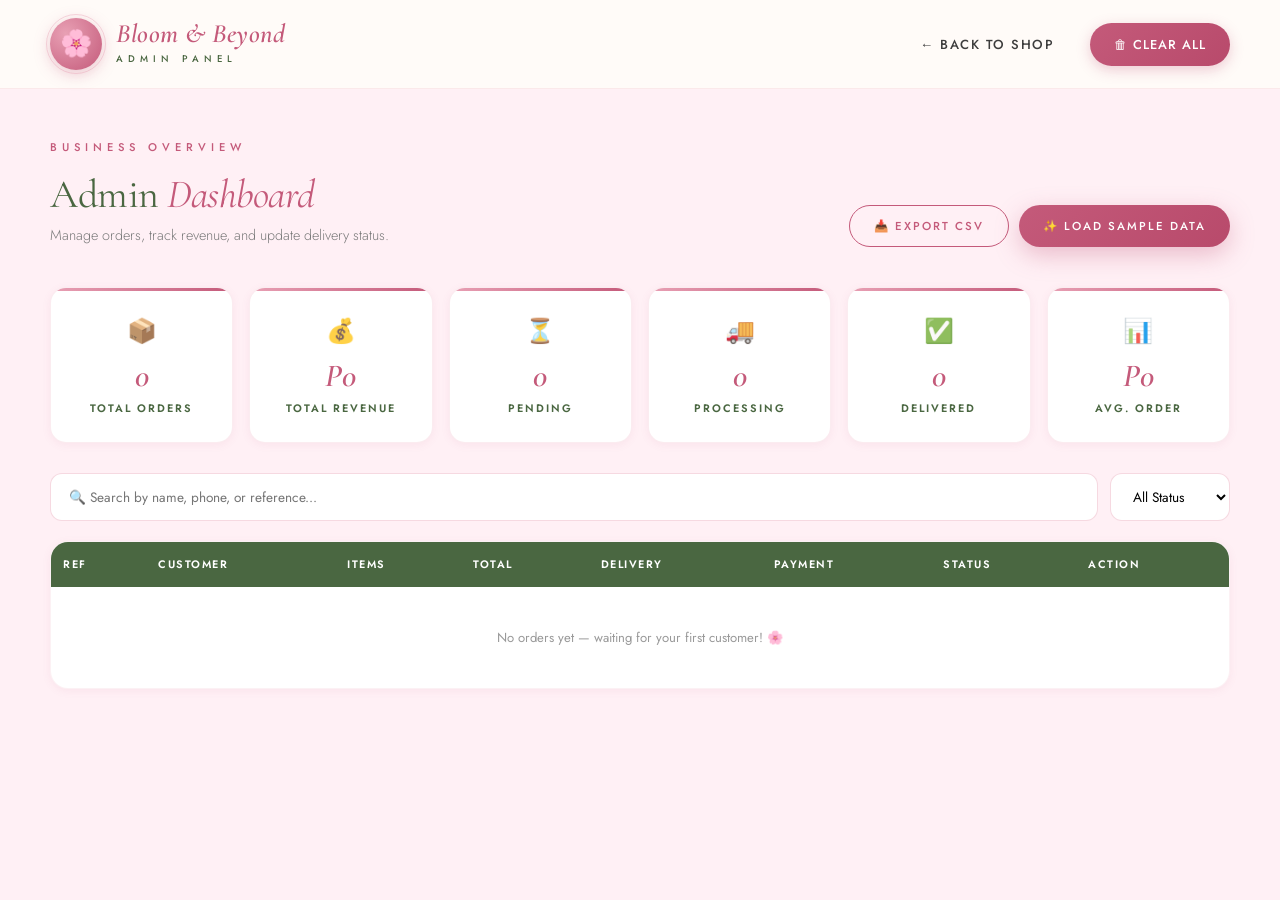
<file: admin.html>
<!DOCTYPE html>
<html lang="en">
<head>
<meta charset="UTF-8">
<meta name="viewport" content="width=device-width, initial-scale=1.0">
<title>Admin Dashboard — Bloom & Beyond Flower Shop</title>
<link rel="preconnect" href="https://fonts.googleapis.com">
<link rel="preconnect" href="https://fonts.gstatic.com" crossorigin>
<link href="https://fonts.googleapis.com/css2?family=Cormorant+Garamond:ital,wght@0,300;0,400;0,500;0,600;1,300;1,400;1,600&family=Jost:wght@300;400;500;600&family=Great+Vibes&display=swap" rel="stylesheet">
<link rel="stylesheet" href="css/style.css">
<link rel="icon" href="data:image/svg+xml,<svg xmlns=%22http://www.w3.org/2000/svg%22 viewBox=%220 0 100 100%22><text y=%22.9em%22 font-size=%2290%22>⚙</text></svg>">
</head>
<body class="admin-page">

<!-- ADMIN HEADER -->
<header id="header">
  <div class="header-inner">
    <a href="index.html" class="logo">
      <div class="logo-mark">🌸</div>
      <div class="logo-text">
        <h1>Bloom & Beyond</h1>
        <span>Admin Panel</span>
      </div>
    </a>
    <nav>
      <a href="index.html" class="nav-link">← Back to Shop</a>
      <button class="cart-btn" onclick="clearAllOrders()" title="Clear all orders">🗑 Clear All</button>
    </nav>
  </div>
</header>

<!-- ADMIN CONTENT -->
<main class="admin-main">
  <div class="admin-header-bar">
    <div>
      <div class="eyebrow">Business Overview</div>
      <h2>Admin <em>Dashboard</em></h2>
      <p class="admin-subtitle">Manage orders, track revenue, and update delivery status.</p>
    </div>
    <div class="admin-actions">
      <button class="btn btn-outline" onclick="exportOrders()">📥 Export CSV</button>
      <button class="btn btn-primary" onclick="loadSampleOrders()">✨ Load Sample Data</button>
    </div>
  </div>

  <!-- STATS -->
  <div class="stats-grid">
    <div class="stat-card">
      <div class="stat-icon">📦</div>
      <div class="num" id="statOrders">0</div>
      <div class="label">Total Orders</div>
    </div>
    <div class="stat-card">
      <div class="stat-icon">💰</div>
      <div class="num" id="statRevenue">P0</div>
      <div class="label">Total Revenue</div>
    </div>
    <div class="stat-card">
      <div class="stat-icon">⏳</div>
      <div class="num" id="statPending">0</div>
      <div class="label">Pending</div>
    </div>
    <div class="stat-card">
      <div class="stat-icon">🚚</div>
      <div class="num" id="statProcessing">0</div>
      <div class="label">Processing</div>
    </div>
    <div class="stat-card">
      <div class="stat-icon">✅</div>
      <div class="num" id="statDelivered">0</div>
      <div class="label">Delivered</div>
    </div>
    <div class="stat-card">
      <div class="stat-icon">📊</div>
      <div class="num" id="statAvg">P0</div>
      <div class="label">Avg. Order</div>
    </div>
  </div>

  <!-- FILTER -->
  <div class="admin-filter-bar">
    <input type="text" id="adminSearch" placeholder="🔍 Search by name, phone, or reference..." oninput="renderOrders()">
    <select id="adminStatusFilter" onchange="renderOrders()">
      <option value="all">All Status</option>
      <option value="Pending">Pending</option>
      <option value="Processing">Processing</option>
      <option value="Delivered">Delivered</option>
    </select>
  </div>

  <!-- ORDERS TABLE -->
  <div class="admin-table-wrap">
    <table class="orders-table">
      <thead>
        <tr>
          <th>Ref</th>
          <th>Customer</th>
          <th>Items</th>
          <th>Total</th>
          <th>Delivery</th>
          <th>Payment</th>
          <th>Status</th>
          <th>Action</th>
        </tr>
      </thead>
      <tbody id="ordersTableBody">
        <tr><td colspan="8" class="empty-row">No orders yet — waiting for your first customer! 🌸</td></tr>
      </tbody>
    </table>
  </div>
</main>

<!-- ORDER DETAIL MODAL -->
<div class="modal-overlay" id="detailModal">
  <div class="modal">
    <button class="modal-close" onclick="closeDetail()">×</button>
    <div id="detailContent"></div>
  </div>
</div>

<!-- TOAST -->
<div class="toast" id="toast">Order updated</div>

<script src="js/script.js"></script>
<script>
  // Admin page specific init
  document.addEventListener('DOMContentLoaded', () => {
    renderOrders();
  });
</script>
</body>
</html>
</file>
<file: css/style.css>
/* ============================================================
   BLOOM & BEYOND FLOWER SHOP — STYLESHEET
   ============================================================ */

* { margin: 0; padding: 0; box-sizing: border-box; }

:root {
  --pink: #E8A0B4;
  --dark-pink: #D4788F;
  --deep-pink: #C45A7A;
  --rose: #B84A6B;
  --green: #4A6741;
  --light-green: #6B8E5A;
  --cream: #FFFBF8;
  --light-pink: #FDE8EF;
  --pale-pink: #FFF0F5;
  --blush: #F7D5E0;
  --text: #3D3D3D;
  --text-light: #7A7A7A;
  --white: #FFFFFF;
  --gold: #C9A961;
  --shadow-sm: 0 2px 8px rgba(196, 90, 122, 0.08);
  --shadow: 0 8px 30px rgba(196, 90, 122, 0.12);
  --shadow-lg: 0 20px 60px rgba(196, 90, 122, 0.18);
  --serif: 'Cormorant Garamond', Georgia, serif;
  --sans: 'Jost', Arial, sans-serif;
  --script: 'Great Vibes', cursive;
}

html { scroll-behavior: smooth; }

body {
  font-family: var(--sans);
  background: var(--cream);
  color: var(--text);
  line-height: 1.6;
  overflow-x: hidden;
}

/* Scrollbar */
::-webkit-scrollbar { width: 10px; }
::-webkit-scrollbar-track { background: var(--pale-pink); }
::-webkit-scrollbar-thumb { background: var(--pink); border-radius: 5px; }
::-webkit-scrollbar-thumb:hover { background: var(--deep-pink); }

/* ============ TOP BAR ============ */
.topbar {
  background: linear-gradient(90deg, var(--rose), var(--deep-pink), var(--dark-pink));
  color: white;
  text-align: center;
  padding: 9px;
  font-size: 0.72rem;
  letter-spacing: 2px;
  text-transform: uppercase;
  font-weight: 500;
}

/* ============ HEADER ============ */
header {
  background: rgba(255, 251, 248, 0.95);
  backdrop-filter: blur(20px);
  -webkit-backdrop-filter: blur(20px);
  position: sticky;
  top: 0;
  z-index: 1000;
  border-bottom: 1px solid rgba(232, 160, 180, 0.2);
  transition: all 0.3s;
}

header.scrolled { box-shadow: var(--shadow-sm); }

.header-inner {
  display: flex;
  align-items: center;
  justify-content: space-between;
  padding: 18px 50px;
  max-width: 1400px;
  margin: 0 auto;
  transition: padding 0.3s;
}

header.scrolled .header-inner { padding: 12px 50px; }

.logo {
  display: flex;
  align-items: center;
  gap: 14px;
  cursor: pointer;
  user-select: none;
  text-decoration: none;
}

.logo-mark {
  width: 52px;
  height: 52px;
  background: radial-gradient(circle at 30% 30%, var(--pink), var(--deep-pink));
  border-radius: 50%;
  display: flex;
  align-items: center;
  justify-content: center;
  font-size: 26px;
  box-shadow: 0 4px 16px rgba(196, 90, 122, 0.35);
  position: relative;
  transition: transform 0.4s cubic-bezier(0.34, 1.56, 0.64, 1);
}

.logo:hover .logo-mark { transform: rotate(-15deg) scale(1.08); }

.logo-mark::after {
  content: '';
  position: absolute;
  inset: -4px;
  border-radius: 50%;
  border: 1px solid var(--pink);
  opacity: 0.4;
}

.logo-text h1 {
  font-family: var(--serif);
  font-size: 1.65rem;
  font-weight: 600;
  color: var(--deep-pink);
  font-style: italic;
  line-height: 1;
  letter-spacing: 0.5px;
}

.logo-text span {
  font-size: 0.6rem;
  letter-spacing: 5px;
  color: var(--green);
  text-transform: uppercase;
  display: block;
  margin-top: 4px;
  font-weight: 500;
}

nav {
  display: flex;
  gap: 36px;
  align-items: center;
}

nav a {
  text-decoration: none;
  color: var(--text);
  font-size: 0.82rem;
  letter-spacing: 1.5px;
  text-transform: uppercase;
  font-weight: 500;
  cursor: pointer;
  position: relative;
  transition: color 0.3s;
  padding: 6px 0;
}

nav a::after {
  content: '';
  position: absolute;
  bottom: 0;
  left: 50%;
  width: 0;
  height: 1.5px;
  background: var(--deep-pink);
  transition: all 0.3s;
  transform: translateX(-50%);
}

nav a:hover, nav a.active { color: var(--deep-pink); }
nav a:hover::after, nav a.active::after { width: 100%; }

nav a.admin-link {
  font-size: 1.1rem;
  color: var(--green);
}

.cart-btn {
  background: linear-gradient(135deg, var(--deep-pink), var(--rose));
  color: white;
  padding: 12px 24px;
  border-radius: 30px;
  border: none;
  cursor: pointer;
  font-family: var(--sans);
  font-size: 0.8rem;
  letter-spacing: 1px;
  text-transform: uppercase;
  font-weight: 500;
  display: flex;
  align-items: center;
  gap: 10px;
  transition: all 0.3s;
  box-shadow: 0 4px 14px rgba(196, 90, 122, 0.3);
}

.cart-btn:hover {
  transform: translateY(-2px);
  box-shadow: 0 8px 24px rgba(196, 90, 122, 0.45);
}

.cart-count {
  background: white;
  color: var(--deep-pink);
  border-radius: 50%;
  min-width: 22px;
  height: 22px;
  padding: 0 6px;
  display: flex;
  align-items: center;
  justify-content: center;
  font-size: 0.72rem;
  font-weight: 600;
}

/* ============ HERO ============ */
.hero {
  position: relative;
  padding: 100px 50px 120px;
  text-align: center;
  overflow: hidden;
  background:
    radial-gradient(ellipse at 20% 20%, rgba(247, 213, 224, 0.6) 0%, transparent 50%),
    radial-gradient(ellipse at 80% 80%, rgba(253, 232, 239, 0.8) 0%, transparent 50%),
    linear-gradient(180deg, var(--pale-pink) 0%, var(--cream) 100%);
}

.petal {
  position: absolute;
  font-size: 24px;
  opacity: 0.35;
  animation: floatPetal 15s infinite ease-in-out;
  pointer-events: none;
}
.petal:nth-child(1) { top: 15%; left: 8%; animation-delay: 0s; }
.petal:nth-child(2) { top: 60%; left: 15%; animation-delay: 3s; font-size: 18px; }
.petal:nth-child(3) { top: 25%; right: 10%; animation-delay: 6s; font-size: 30px; }
.petal:nth-child(4) { top: 75%; right: 18%; animation-delay: 2s; }
.petal:nth-child(5) { top: 45%; left: 45%; animation-delay: 8s; font-size: 16px; }

@keyframes floatPetal {
  0%, 100% { transform: translateY(0) rotate(0deg); }
  50% { transform: translateY(-40px) rotate(180deg); }
}

.hero-inner {
  position: relative;
  z-index: 2;
  max-width: 900px;
  margin: 0 auto;
}

.hero-tag {
  display: inline-block;
  font-size: 0.7rem;
  letter-spacing: 4px;
  text-transform: uppercase;
  color: var(--deep-pink);
  margin-bottom: 25px;
  padding: 8px 22px;
  border: 1px solid var(--pink);
  border-radius: 30px;
  background: rgba(255,255,255,0.6);
  backdrop-filter: blur(10px);
  font-weight: 500;
}

.hero h2 {
  font-family: var(--serif);
  font-size: clamp(2.8rem, 6vw, 4.5rem);
  font-weight: 400;
  color: var(--green);
  line-height: 1.05;
  margin-bottom: 15px;
  letter-spacing: -1px;
}

.hero h2 em {
  font-style: italic;
  color: var(--deep-pink);
  font-weight: 500;
}

.hero-script {
  font-family: var(--script);
  font-size: clamp(2rem, 4vw, 3rem);
  color: var(--deep-pink);
  margin: 10px 0 25px;
  line-height: 1;
}

.hero p {
  font-size: 1.05rem;
  color: var(--text-light);
  max-width: 620px;
  margin: 0 auto 40px;
  line-height: 1.8;
  font-weight: 300;
}

.hero-buttons {
  display: flex;
  gap: 18px;
  justify-content: center;
  flex-wrap: wrap;
}

/* ============ BUTTONS ============ */
.btn {
  padding: 16px 40px;
  border-radius: 40px;
  border: none;
  cursor: pointer;
  font-family: var(--sans);
  font-size: 0.82rem;
  letter-spacing: 2px;
  text-transform: uppercase;
  font-weight: 500;
  transition: all 0.35s cubic-bezier(0.4, 0, 0.2, 1);
  text-decoration: none;
  display: inline-flex;
  align-items: center;
  gap: 10px;
}

.btn-primary {
  background: linear-gradient(135deg, var(--deep-pink), var(--rose));
  color: white;
  box-shadow: 0 8px 24px rgba(196, 90, 122, 0.35);
}

.btn-primary:hover {
  transform: translateY(-3px);
  box-shadow: 0 14px 34px rgba(196, 90, 122, 0.5);
}

.btn-outline {
  background: transparent;
  color: var(--deep-pink);
  border: 1.5px solid var(--deep-pink);
}

.btn-outline:hover {
  background: var(--deep-pink);
  color: white;
  transform: translateY(-3px);
}

/* ============ TRUST BAR ============ */
.trust-bar {
  display: flex;
  justify-content: center;
  gap: 60px;
  margin-top: 70px;
  flex-wrap: wrap;
  padding-top: 40px;
  border-top: 1px solid rgba(196, 90, 122, 0.15);
}

.trust-item { text-align: center; }
.trust-item .icon { font-size: 1.8rem; margin-bottom: 8px; }
.trust-item .label {
  font-size: 0.75rem;
  letter-spacing: 1.5px;
  text-transform: uppercase;
  color: var(--green);
  font-weight: 500;
}

/* ============ SECTIONS ============ */
section { padding: 90px 50px; max-width: 1300px; margin: 0 auto; }

.section-head { text-align: center; margin-bottom: 60px; }

.eyebrow {
  font-size: 0.7rem;
  letter-spacing: 5px;
  text-transform: uppercase;
  color: var(--deep-pink);
  margin-bottom: 15px;
  font-weight: 500;
}

.section-head h3 {
  font-family: var(--serif);
  font-size: clamp(2rem, 4vw, 3rem);
  font-weight: 400;
  color: var(--green);
  margin-bottom: 12px;
  letter-spacing: -0.5px;
}

.section-head h3 em { font-style: italic; color: var(--deep-pink); }

.section-head p {
  color: var(--text-light);
  font-size: 1rem;
  font-weight: 300;
  max-width: 550px;
  margin: 0 auto;
}

.ornament {
  display: flex;
  align-items: center;
  justify-content: center;
  gap: 12px;
  margin: 20px 0;
}

.ornament::before,
.ornament::after {
  content: '';
  width: 60px;
  height: 1px;
  background: linear-gradient(90deg, transparent, var(--pink), transparent);
}

.ornament span { color: var(--pink); font-size: 1.1rem; }

/* ============ PRODUCTS ============ */
.filters {
  display: flex;
  gap: 12px;
  justify-content: center;
  margin-bottom: 45px;
  flex-wrap: wrap;
}

.filter-btn {
  padding: 10px 26px;
  border-radius: 30px;
  border: 1px solid rgba(232, 160, 180, 0.5);
  background: white;
  color: var(--deep-pink);
  cursor: pointer;
  font-family: var(--sans);
  font-size: 0.75rem;
  letter-spacing: 1.5px;
  text-transform: uppercase;
  font-weight: 500;
  transition: all 0.3s;
}

.filter-btn:hover { border-color: var(--deep-pink); }

.filter-btn.active {
  background: linear-gradient(135deg, var(--deep-pink), var(--rose));
  color: white;
  border-color: transparent;
  box-shadow: 0 6px 20px rgba(196, 90, 122, 0.3);
}

.product-grid {
  display: grid;
  grid-template-columns: repeat(auto-fill, minmax(280px, 1fr));
  gap: 30px;
}

.product-card {
  background: white;
  border-radius: 20px;
  overflow: hidden;
  box-shadow: var(--shadow-sm);
  transition: all 0.4s cubic-bezier(0.4, 0, 0.2, 1);
  display: flex;
  flex-direction: column;
  position: relative;
  border: 1px solid rgba(232, 160, 180, 0.12);
}

.product-card:hover {
  transform: translateY(-8px);
  box-shadow: var(--shadow-lg);
  border-color: rgba(232, 160, 180, 0.3);
}

.product-image {
  height: 240px;
  display: flex;
  align-items: center;
  justify-content: center;
  font-size: 90px;
  background:
    radial-gradient(circle at 50% 40%, rgba(255,255,255,0.9), transparent 60%),
    linear-gradient(135deg, var(--pale-pink), var(--light-pink));
  position: relative;
  overflow: hidden;
  transition: transform 0.4s;
}

.product-image img {
  width: 100%;
  height: 100%;
  object-fit: cover;
}

.product-card:hover .product-image { transform: scale(1.05); }

.product-badge {
  position: absolute;
  top: 14px;
  left: 14px;
  background: linear-gradient(135deg, var(--deep-pink), var(--rose));
  color: white;
  padding: 5px 14px;
  border-radius: 20px;
  font-size: 0.62rem;
  letter-spacing: 1.5px;
  text-transform: uppercase;
  font-weight: 600;
  box-shadow: 0 4px 12px rgba(196, 90, 122, 0.3);
}

.wishlist-btn {
  position: absolute;
  top: 14px;
  right: 14px;
  width: 36px;
  height: 36px;
  border-radius: 50%;
  background: rgba(255,255,255,0.95);
  border: none;
  cursor: pointer;
  font-size: 1rem;
  display: flex;
  align-items: center;
  justify-content: center;
  transition: all 0.3s;
  box-shadow: 0 2px 8px rgba(0,0,0,0.08);
}

.wishlist-btn:hover { transform: scale(1.15); }
.wishlist-btn.active { background: var(--light-pink); }

.product-info {
  padding: 24px;
  flex: 1;
  display: flex;
  flex-direction: column;
}

.product-info h4 {
  font-family: var(--serif);
  font-size: 1.35rem;
  color: var(--green);
  margin-bottom: 8px;
  font-weight: 500;
}

.product-info p {
  font-size: 0.85rem;
  color: var(--text-light);
  margin-bottom: 18px;
  flex: 1;
  line-height: 1.6;
  font-weight: 300;
}

.product-footer {
  display: flex;
  align-items: center;
  justify-content: space-between;
  gap: 12px;
}

.product-price {
  font-family: var(--serif);
  font-size: 1.5rem;
  color: var(--deep-pink);
  font-weight: 600;
  font-style: italic;
  line-height: 1;
}

.product-price small {
  font-size: 0.7rem;
  color: var(--text-light);
  font-style: normal;
  font-family: var(--sans);
  letter-spacing: 1px;
  text-transform: uppercase;
  display: block;
  margin-top: 2px;
}

.add-btn {
  background: var(--green);
  color: white;
  border: none;
  padding: 11px 20px;
  border-radius: 25px;
  cursor: pointer;
  font-family: var(--sans);
  font-size: 0.72rem;
  letter-spacing: 1.5px;
  text-transform: uppercase;
  font-weight: 500;
  transition: all 0.3s;
  white-space: nowrap;
}

.add-btn:hover {
  background: var(--deep-pink);
  transform: translateY(-2px);
  box-shadow: 0 6px 16px rgba(196, 90, 122, 0.35);
}

/* ============ SERVICES ============ */
.services-section {
  background: linear-gradient(180deg, var(--cream) 0%, var(--pale-pink) 100%);
  max-width: none;
  padding: 90px 50px;
  margin: 0;
}

.services-inner { max-width: 1300px; margin: 0 auto; }

.services-grid {
  display: grid;
  grid-template-columns: repeat(auto-fit, minmax(260px, 1fr));
  gap: 25px;
}

.service-card {
  background: white;
  border-radius: 20px;
  padding: 40px 30px;
  text-align: center;
  box-shadow: var(--shadow-sm);
  transition: all 0.4s cubic-bezier(0.4, 0, 0.2, 1);
  position: relative;
  overflow: hidden;
  border: 1px solid rgba(232, 160, 180, 0.1);
}

.service-card::before {
  content: '';
  position: absolute;
  top: 0; left: 0; right: 0;
  height: 4px;
  background: linear-gradient(90deg, var(--pink), var(--deep-pink), var(--green));
  transform: scaleX(0);
  transform-origin: left;
  transition: transform 0.4s;
}

.service-card:hover::before { transform: scaleX(1); }

.service-card:hover {
  transform: translateY(-8px);
  box-shadow: var(--shadow-lg);
}

.service-icon {
  width: 80px;
  height: 80px;
  margin: 0 auto 20px;
  background: linear-gradient(135deg, var(--pale-pink), var(--light-pink));
  border-radius: 50%;
  display: flex;
  align-items: center;
  justify-content: center;
  font-size: 36px;
  transition: transform 0.4s;
}

.service-card:hover .service-icon { transform: rotate(10deg) scale(1.1); }

.service-card h4 {
  font-family: var(--serif);
  font-size: 1.3rem;
  color: var(--green);
  margin-bottom: 10px;
  font-weight: 500;
}

.service-card p {
  font-size: 0.85rem;
  color: var(--text-light);
  margin-bottom: 18px;
  line-height: 1.6;
  font-weight: 300;
}

.service-price {
  font-family: var(--serif);
  font-size: 1.1rem;
  color: var(--deep-pink);
  font-weight: 600;
  font-style: italic;
  letter-spacing: 0.5px;
}

/* ============ ABOUT ============ */
.about-section { padding: 90px 50px; }

.about-grid {
  display: grid;
  grid-template-columns: 1fr 1fr;
  gap: 60px;
  align-items: center;
  max-width: 1200px;
  margin: 0 auto;
}

.about-visual {
  position: relative;
  height: 500px;
}

.about-frame {
  position: absolute;
  border-radius: 20px;
  overflow: hidden;
  box-shadow: var(--shadow-lg);
}

.about-frame-1 {
  width: 70%;
  height: 70%;
  top: 0; left: 0;
  background: linear-gradient(135deg, var(--pink), var(--deep-pink));
  display: flex;
  align-items: center;
  justify-content: center;
  font-size: 100px;
}

.about-frame-2 {
  width: 60%;
  height: 55%;
  bottom: 0; right: 0;
  background: linear-gradient(135deg, var(--green), var(--light-green));
  display: flex;
  align-items: center;
  justify-content: center;
  font-size: 80px;
  border: 8px solid var(--cream);
}

.about-badge {
  position: absolute;
  top: 55%;
  right: 8%;
  background: white;
  padding: 18px 26px;
  border-radius: 14px;
  box-shadow: var(--shadow-lg);
  z-index: 3;
  text-align: center;
  transform: rotate(-5deg);
}

.about-badge .num {
  font-family: var(--serif);
  font-size: 2rem;
  color: var(--deep-pink);
  font-weight: 600;
  font-style: italic;
  line-height: 1;
}

.about-badge .lbl {
  font-size: 0.65rem;
  letter-spacing: 2px;
  text-transform: uppercase;
  color: var(--green);
  margin-top: 4px;
  font-weight: 500;
}

.about-content h3 {
  font-family: var(--serif);
  font-size: 2.5rem;
  color: var(--green);
  margin-bottom: 20px;
  line-height: 1.15;
  font-weight: 400;
}

.about-content h3 em { font-style: italic; color: var(--deep-pink); }

.about-content p {
  font-size: 0.95rem;
  color: var(--text-light);
  line-height: 1.9;
  margin-bottom: 18px;
  font-weight: 300;
}

.about-features {
  display: grid;
  grid-template-columns: 1fr 1fr;
  gap: 15px;
  margin-top: 30px;
}

.about-feature {
  display: flex;
  align-items: center;
  gap: 12px;
  font-size: 0.85rem;
  color: var(--green);
  font-weight: 500;
}

.about-feature span:first-child {
  width: 26px;
  height: 26px;
  background: var(--pale-pink);
  border-radius: 50%;
  display: flex;
  align-items: center;
  justify-content: center;
  font-size: 0.75rem;
  color: var(--deep-pink);
  flex-shrink: 0;
}

/* ============ TESTIMONIALS ============ */
.testimonials-section {
  background: linear-gradient(135deg, var(--green), #3A5233);
  max-width: none;
  padding: 90px 50px;
  margin: 0;
  color: white;
  position: relative;
  overflow: hidden;
}

.testimonials-section::before {
  content: '❝';
  position: absolute;
  top: 40px;
  left: 60px;
  font-size: 200px;
  color: rgba(255,255,255,0.06);
  font-family: var(--serif);
  line-height: 1;
}

.testimonials-inner { max-width: 1200px; margin: 0 auto; position: relative; }

.testimonials-section .eyebrow { color: var(--pink); }
.testimonials-section h3 { color: white; }
.testimonials-section h3 em { color: var(--pink); }
.testimonials-section .section-head p { color: rgba(255,255,255,0.75); }

.testimonials-grid {
  display: grid;
  grid-template-columns: repeat(auto-fit, minmax(280px, 1fr));
  gap: 30px;
  margin-top: 50px;
}

.testimonial-card {
  background: rgba(255,255,255,0.08);
  backdrop-filter: blur(10px);
  border: 1px solid rgba(255,255,255,0.12);
  border-radius: 20px;
  padding: 30px;
  transition: all 0.4s;
}

.testimonial-card:hover {
  background: rgba(255,255,255,0.12);
  transform: translateY(-6px);
}

.stars { color: var(--gold); margin-bottom: 15px; letter-spacing: 3px; font-size: 0.9rem; }

.testimonial-card p {
  font-family: var(--serif);
  font-size: 1.05rem;
  font-style: italic;
  line-height: 1.7;
  margin-bottom: 20px;
  font-weight: 300;
  color: rgba(255,255,255,0.92);
}

.testimonial-author {
  display: flex;
  align-items: center;
  gap: 12px;
}

.author-avatar {
  width: 42px;
  height: 42px;
  border-radius: 50%;
  background: linear-gradient(135deg, var(--pink), var(--deep-pink));
  display: flex;
  align-items: center;
  justify-content: center;
  font-weight: 600;
  font-size: 0.9rem;
}

.author-info .name { font-size: 0.88rem; font-weight: 500; }
.author-info .role { font-size: 0.72rem; color: rgba(255,255,255,0.6); letter-spacing: 1px; }

/* ============ NEWSLETTER ============ */
.newsletter {
  max-width: 1300px;
  margin: 0 auto;
  padding: 0 50px;
}

.newsletter-inner {
  background: linear-gradient(135deg, var(--pale-pink), var(--light-pink));
  border-radius: 30px;
  padding: 60px 50px;
  text-align: center;
  position: relative;
  overflow: hidden;
}

.newsletter-inner::before,
.newsletter-inner::after {
  content: '🌸';
  position: absolute;
  font-size: 120px;
  opacity: 0.08;
}

.newsletter-inner::before { top: -30px; left: -20px; }
.newsletter-inner::after { bottom: -40px; right: -20px; }

.newsletter-inner h3 {
  font-family: var(--serif);
  font-size: 2rem;
  color: var(--green);
  margin-bottom: 10px;
  font-weight: 400;
  position: relative;
  z-index: 1;
}

.newsletter-inner h3 em { font-style: italic; color: var(--deep-pink); }

.newsletter-inner p {
  color: var(--text-light);
  margin-bottom: 25px;
  font-size: 0.95rem;
  position: relative;
  z-index: 1;
}

.newsletter-form {
  display: flex;
  gap: 10px;
  max-width: 500px;
  margin: 0 auto;
  position: relative;
  z-index: 1;
}

.newsletter-form input {
  flex: 1;
  padding: 16px 24px;
  border-radius: 30px;
  border: 1px solid rgba(232, 160, 180, 0.4);
  font-family: var(--sans);
  font-size: 0.85rem;
  background: white;
  outline: none;
  transition: border-color 0.3s;
}

.newsletter-form input:focus { border-color: var(--deep-pink); }

/* ============ MODALS ============ */
.modal-overlay {
  display: none;
  position: fixed;
  inset: 0;
  background: rgba(45, 25, 35, 0.55);
  backdrop-filter: blur(6px);
  z-index: 2000;
  align-items: center;
  justify-content: center;
  padding: 20px;
  animation: fadeIn 0.25s;
}

.modal-overlay.active { display: flex; }

@keyframes fadeIn { from { opacity: 0; } to { opacity: 1; } }

.modal {
  background: white;
  border-radius: 24px;
  max-width: 580px;
  width: 100%;
  max-height: 88vh;
  overflow-y: auto;
  padding: 40px;
  position: relative;
  animation: slideUp 0.35s cubic-bezier(0.34, 1.2, 0.64, 1);
}

@keyframes slideUp {
  from { opacity: 0; transform: translateY(40px) scale(0.96); }
  to { opacity: 1; transform: translateY(0) scale(1); }
}

.modal-close {
  position: absolute;
  top: 18px;
  right: 22px;
  background: var(--pale-pink);
  border: none;
  width: 36px;
  height: 36px;
  border-radius: 50%;
  font-size: 1.3rem;
  cursor: pointer;
  color: var(--deep-pink);
  line-height: 1;
  display: flex;
  align-items: center;
  justify-content: center;
  transition: all 0.3s;
}

.modal-close:hover { background: var(--deep-pink); color: white; transform: rotate(90deg); }

.modal h3 {
  font-family: var(--serif);
  color: var(--green);
  font-size: 1.7rem;
  margin-bottom: 6px;
  font-weight: 500;
}

.modal-sub {
  font-size: 0.8rem;
  color: var(--text-light);
  margin-bottom: 25px;
  letter-spacing: 0.5px;
}

/* ============ CART ============ */
.cart-item {
  display: flex;
  align-items: center;
  gap: 15px;
  padding: 16px 0;
  border-bottom: 1px solid #f0e8eb;
}

.cart-item-emoji {
  font-size: 2.2rem;
  width: 55px;
  height: 55px;
  background: var(--pale-pink);
  border-radius: 12px;
  display: flex;
  align-items: center;
  justify-content: center;
  flex-shrink: 0;
}

.cart-item-details { flex: 1; min-width: 0; }
.cart-item-details h5 {
  font-family: var(--serif);
  color: var(--green);
  font-size: 1rem;
  font-weight: 500;
  margin-bottom: 2px;
}
.cart-item-details p { font-size: 0.75rem; color: var(--text-light); }

.qty-control {
  display: flex;
  align-items: center;
  gap: 8px;
  background: var(--pale-pink);
  border-radius: 20px;
  padding: 4px 8px;
}

.qty-btn {
  background: none;
  border: none;
  cursor: pointer;
  color: var(--deep-pink);
  font-size: 1rem;
  width: 20px;
  height: 20px;
  display: flex;
  align-items: center;
  justify-content: center;
  border-radius: 50%;
  transition: background 0.2s;
  font-weight: 600;
}

.qty-btn:hover { background: white; }

.qty-val {
  font-size: 0.85rem;
  font-weight: 600;
  color: var(--green);
  min-width: 18px;
  text-align: center;
}

.cart-item-price {
  font-family: var(--serif);
  color: var(--deep-pink);
  font-weight: 600;
  font-style: italic;
  font-size: 1.1rem;
  min-width: 70px;
  text-align: right;
}

.remove-btn {
  background: none;
  border: none;
  color: #ccc;
  cursor: pointer;
  font-size: 1.1rem;
  padding: 4px;
  transition: color 0.2s;
}

.remove-btn:hover { color: #e74c3c; }

.cart-total {
  display: flex;
  justify-content: space-between;
  align-items: center;
  padding: 22px 0 6px;
  margin-top: 10px;
  border-top: 2px solid var(--light-pink);
  font-family: var(--serif);
  font-size: 1.1rem;
  color: var(--green);
}

.cart-total span:last-child {
  font-size: 1.6rem;
  color: var(--deep-pink);
  font-weight: 600;
  font-style: italic;
}

.empty-cart {
  text-align: center;
  padding: 50px 0;
  color: var(--text-light);
}

.empty-cart span { font-size: 3.5rem; display: block; margin-bottom: 15px; opacity: 0.5; }

.empty-cart h4 {
  font-family: var(--serif);
  color: var(--green);
  font-size: 1.2rem;
  margin-bottom: 8px;
  font-weight: 500;
}

/* ============ FORMS ============ */
.form-group { margin-bottom: 18px; }

.form-group label {
  display: block;
  font-size: 0.7rem;
  color: var(--green);
  margin-bottom: 7px;
  font-weight: 600;
  letter-spacing: 1.5px;
  text-transform: uppercase;
}

.form-group input,
.form-group select,
.form-group textarea {
  width: 100%;
  padding: 13px 18px;
  border: 1.5px solid #ede4e8;
  border-radius: 12px;
  font-family: var(--sans);
  font-size: 0.9rem;
  background: var(--cream);
  transition: all 0.3s;
  color: var(--text);
}

.form-group input:focus,
.form-group select:focus,
.form-group textarea:focus {
  outline: none;
  border-color: var(--pink);
  background: white;
  box-shadow: 0 0 0 4px rgba(232, 160, 180, 0.15);
}

.form-row {
  display: grid;
  grid-template-columns: 1fr 1fr;
  gap: 15px;
}

.confirmation {
  text-align: center;
  padding: 25px 0;
}

.confirmation .check {
  font-size: 4.5rem;
  display: block;
  margin-bottom: 20px;
  animation: pop 0.5s cubic-bezier(0.34, 1.56, 0.64, 1);
}

@keyframes pop {
  0% { transform: scale(0); }
  100% { transform: scale(1); }
}

.confirmation h3 { color: var(--green); margin-bottom: 10px; }

.confirmation p { font-size: 0.9rem; color: var(--text-light); margin-bottom: 8px; }

.order-ref {
  background: linear-gradient(135deg, var(--pale-pink), var(--light-pink));
  padding: 14px 28px;
  border-radius: 14px;
  display: inline-block;
  margin: 18px 0;
  font-family: 'Courier New', monospace;
  font-size: 1.2rem;
  color: var(--deep-pink);
  font-weight: bold;
  letter-spacing: 2px;
  border: 1px dashed var(--pink);
}

/* ============ ADMIN PAGE ============ */
.admin-page { background: var(--pale-pink); }

.admin-main {
  max-width: 1400px;
  margin: 0 auto;
  padding: 50px 50px 80px;
}

.admin-header-bar {
  display: flex;
  justify-content: space-between;
  align-items: flex-end;
  gap: 20px;
  margin-bottom: 40px;
  flex-wrap: wrap;
}

.admin-header-bar h2 {
  font-family: var(--serif);
  font-size: 2.5rem;
  color: var(--green);
  font-weight: 400;
  letter-spacing: -0.5px;
  line-height: 1.1;
}

.admin-header-bar h2 em { font-style: italic; color: var(--deep-pink); }

.admin-subtitle {
  font-size: 0.9rem;
  color: var(--text-light);
  margin-top: 8px;
  font-weight: 300;
}

.admin-actions {
  display: flex;
  gap: 10px;
  flex-wrap: wrap;
}

.admin-actions .btn {
  padding: 12px 24px;
  font-size: 0.72rem;
}

.stats-grid {
  display: grid;
  grid-template-columns: repeat(auto-fit, minmax(170px, 1fr));
  gap: 16px;
  margin-bottom: 30px;
}

.stat-card {
  background: white;
  border-radius: 16px;
  padding: 24px 20px;
  text-align: center;
  transition: transform 0.3s, box-shadow 0.3s;
  border: 1px solid rgba(232, 160, 180, 0.2);
  box-shadow: var(--shadow-sm);
  position: relative;
  overflow: hidden;
}

.stat-card::before {
  content: '';
  position: absolute;
  top: 0; left: 0; right: 0;
  height: 3px;
  background: linear-gradient(90deg, var(--pink), var(--deep-pink));
}

.stat-card:hover {
  transform: translateY(-3px);
  box-shadow: var(--shadow);
}

.stat-icon {
  font-size: 1.5rem;
  margin-bottom: 10px;
  opacity: 0.85;
}

.stat-card .num {
  font-family: var(--serif);
  font-size: 2rem;
  color: var(--deep-pink);
  font-weight: 600;
  font-style: italic;
  line-height: 1;
}

.stat-card .label {
  font-size: 0.68rem;
  color: var(--green);
  letter-spacing: 2px;
  text-transform: uppercase;
  margin-top: 8px;
  font-weight: 600;
}

.admin-filter-bar {
  display: flex;
  gap: 12px;
  margin-bottom: 20px;
  flex-wrap: wrap;
}

.admin-filter-bar input,
.admin-filter-bar select {
  padding: 12px 18px;
  border: 1.5px solid rgba(232, 160, 180, 0.4);
  border-radius: 12px;
  font-family: var(--sans);
  font-size: 0.85rem;
  background: white;
  outline: none;
  transition: all 0.3s;
}

.admin-filter-bar input { flex: 1; min-width: 220px; }

.admin-filter-bar input:focus,
.admin-filter-bar select:focus {
  border-color: var(--deep-pink);
  box-shadow: 0 0 0 4px rgba(232, 160, 180, 0.15);
}

.admin-table-wrap {
  background: white;
  border-radius: 18px;
  overflow: hidden;
  box-shadow: var(--shadow-sm);
  border: 1px solid rgba(232, 160, 180, 0.15);
}

.orders-table {
  width: 100%;
  border-collapse: collapse;
  font-size: 0.82rem;
}

.orders-table th {
  background: var(--green);
  color: white;
  padding: 14px 12px;
  text-align: left;
  font-size: 0.68rem;
  letter-spacing: 1.5px;
  text-transform: uppercase;
  font-weight: 600;
}

.orders-table td {
  padding: 14px 12px;
  border-bottom: 1px solid #f5eef1;
  vertical-align: top;
}

.orders-table tr:hover { background: var(--cream); }

.orders-table tr:last-child td { border-bottom: none; }

.empty-row {
  text-align: center;
  color: #999;
  padding: 40px 20px !important;
}

.status-badge {
  padding: 4px 12px;
  border-radius: 12px;
  font-size: 0.65rem;
  font-weight: 600;
  text-transform: uppercase;
  letter-spacing: 1px;
  display: inline-block;
}

.status-pending { background: #FFF3CD; color: #856404; }
.status-processing { background: #CCE5FF; color: #004085; }
.status-delivered { background: #D4EDDA; color: #155724; }

.status-select {
  padding: 6px 10px;
  border-radius: 10px;
  border: 1.5px solid #ede4e8;
  font-size: 0.75rem;
  font-family: var(--sans);
  background: var(--cream);
  cursor: pointer;
  outline: none;
  transition: border-color 0.3s;
}

.status-select:focus { border-color: var(--deep-pink); }

.detail-btn {
  background: var(--pale-pink);
  color: var(--deep-pink);
  border: none;
  padding: 6px 14px;
  border-radius: 16px;
  font-size: 0.7rem;
  cursor: pointer;
  font-family: var(--sans);
  font-weight: 600;
  letter-spacing: 0.5px;
  transition: all 0.3s;
}

.detail-btn:hover {
  background: var(--deep-pink);
  color: white;
}

/* Detail Modal Content */
.detail-section { margin-bottom: 20px; }

.detail-section h5 {
  font-size: 0.7rem;
  letter-spacing: 2px;
  text-transform: uppercase;
  color: var(--green);
  margin-bottom: 8px;
  font-weight: 600;
}

.detail-section p {
  font-size: 0.9rem;
  color: var(--text);
  line-height: 1.6;
}

.detail-items {
  background: var(--pale-pink);
  border-radius: 12px;
  padding: 15px;
}

.detail-item {
  display: flex;
  justify-content: space-between;
  padding: 6px 0;
  font-size: 0.88rem;
  border-bottom: 1px dashed rgba(196, 90, 122, 0.2);
}

.detail-item:last-child { border-bottom: none; }

.detail-total {
  display: flex;
  justify-content: space-between;
  padding-top: 12px;
  margin-top: 8px;
  border-top: 2px solid var(--pink);
  font-family: var(--serif);
  font-size: 1.2rem;
  color: var(--deep-pink);
  font-weight: 600;
  font-style: italic;
}

/* ============ FOOTER ============ */
footer {
  background: linear-gradient(180deg, #3A5233, var(--green));
  color: white;
  padding: 70px 50px 25px;
  margin-top: 80px;
  position: relative;
  overflow: hidden;
}

footer::before {
  content: '🌿';
  position: absolute;
  top: 20px;
  right: 40px;
  font-size: 200px;
  opacity: 0.04;
}

.footer-content {
  max-width: 1300px;
  margin: 0 auto;
  display: grid;
  grid-template-columns: 2fr 1fr 1fr 1.5fr;
  gap: 40px;
  margin-bottom: 40px;
  position: relative;
}

.footer-brand h4 {
  font-family: var(--serif);
  font-size: 1.8rem;
  font-style: italic;
  margin-bottom: 15px;
  color: var(--pink);
}

.footer-brand p {
  font-size: 0.85rem;
  color: rgba(255,255,255,0.75);
  line-height: 1.8;
  font-weight: 300;
  margin-bottom: 20px;
}

.social-icons { display: flex; gap: 12px; }

.social-icon {
  width: 40px;
  height: 40px;
  border-radius: 50%;
  background: rgba(255,255,255,0.1);
  display: flex;
  align-items: center;
  justify-content: center;
  font-size: 1rem;
  cursor: pointer;
  transition: all 0.3s;
  border: 1px solid rgba(255,255,255,0.15);
  text-decoration: none;
  color: white;
}

.social-icon:hover {
  background: var(--pink);
  transform: translateY(-3px);
  box-shadow: 0 6px 16px rgba(232, 160, 180, 0.4);
}

.footer-col h4 {
  font-family: var(--serif);
  font-size: 1.15rem;
  margin-bottom: 18px;
  font-weight: 500;
  color: white;
}

.footer-col a, .footer-col p {
  font-size: 0.83rem;
  color: rgba(255,255,255,0.7);
  text-decoration: none;
  display: block;
  margin-bottom: 10px;
  cursor: pointer;
  transition: all 0.3s;
  font-weight: 300;
}

.footer-col a:hover { color: var(--pink); padding-left: 5px; }

.footer-bottom {
  text-align: center;
  padding-top: 25px;
  border-top: 1px solid rgba(255,255,255,0.12);
  font-size: 0.78rem;
  color: rgba(255,255,255,0.5);
  letter-spacing: 0.5px;
}

/* ============ TOAST ============ */
.toast {
  position: fixed;
  bottom: 30px;
  left: 50%;
  transform: translateX(-50%) translateY(120px);
  background: linear-gradient(135deg, var(--green), #3A5233);
  color: white;
  padding: 15px 30px;
  border-radius: 30px;
  font-size: 0.85rem;
  box-shadow: 0 10px 30px rgba(74, 103, 65, 0.4);
  z-index: 3000;
  transition: all 0.4s cubic-bezier(0.34, 1.56, 0.64, 1);
  opacity: 0;
  display: flex;
  align-items: center;
  gap: 10px;
  font-weight: 500;
  letter-spacing: 0.5px;
}

.toast.show {
  transform: translateX(-50%) translateY(0);
  opacity: 1;
}

/* ============ SCROLL REVEAL ============ */
.reveal {
  opacity: 0;
  transform: translateY(30px);
  transition: all 0.8s cubic-bezier(0.4, 0, 0.2, 1);
}

.reveal.visible {
  opacity: 1;
  transform: translateY(0);
}

/* ============ RESPONSIVE ============ */
@media (max-width: 968px) {
  .about-grid { grid-template-columns: 1fr; gap: 40px; }
  .about-visual { height: 400px; }
  .footer-content { grid-template-columns: 1fr 1fr; }
}

@media (max-width: 768px) {
  .header-inner { padding: 14px 20px; flex-wrap: wrap; gap: 12px; }
  header.scrolled .header-inner { padding: 10px 20px; }
  .logo-text h1 { font-size: 1.3rem; }
  .logo-text span { font-size: 0.5rem; letter-spacing: 3px; }
  .logo-mark { width: 44px; height: 44px; font-size: 22px; }
  nav { gap: 18px; order: 3; width: 100%; justify-content: center; padding-top: 12px; border-top: 1px solid rgba(232, 160, 180, 0.2); }
  nav a { font-size: 0.72rem; letter-spacing: 1px; }
  .cart-btn { padding: 10px 18px; font-size: 0.7rem; }
  .hero { padding: 60px 20px 80px; }
  .hero h2 { font-size: 2.2rem; }
  .hero-script { font-size: 1.8rem; }
  section { padding: 60px 20px; }
  .services-section { padding: 60px 20px; }
  .testimonials-section { padding: 60px 20px; }
  .newsletter { padding: 0 20px; }
  .newsletter-inner { padding: 40px 25px; }
  .newsletter-form { flex-direction: column; }
  .form-row { grid-template-columns: 1fr; }
  .modal { padding: 28px 22px; }
  .orders-table { font-size: 0.72rem; }
  .orders-table th, .orders-table td { padding: 8px 6px; }
  .trust-bar { gap: 30px; margin-top: 50px; }
  .trust-item .icon { font-size: 1.5rem; }
  .about-features { grid-template-columns: 1fr; }
  footer { padding: 50px 20px 20px; }
  .footer-content { grid-template-columns: 1fr; gap: 30px; }
  .admin-main { padding: 30px 20px 60px; }
  .admin-header-bar h2 { font-size: 1.8rem; }
}

@media (max-width: 480px) {
  .product-grid { grid-template-columns: 1fr; }
  .services-grid { grid-template-columns: 1fr; }
  .testimonials-grid { grid-template-columns: 1fr; }
  .hero-buttons .btn { width: 100%; justify-content: center; }
  .stats-grid { grid-template-columns: repeat(2, 1fr); }
}

/* ============================================
   LOGO IMAGE (header)
   ============================================ */
.logo-img {
  width: 60px;
  height: 60px;
  border-radius: 50%;
  object-fit: cover;
  box-shadow: 0 4px 16px rgba(196, 90, 122, 0.3);
  transition: transform 0.4s cubic-bezier(0.34, 1.56, 0.64, 1);
  border: 2px solid rgba(255,255,255,0.8);
}

.logo:hover .logo-img {
  transform: rotate(-8deg) scale(1.08);
}

/* ============================================
   PRODUCT IMAGES
   ============================================ */
.product-image {
  height: 240px;
  position: relative;
  overflow: hidden;
  background: linear-gradient(135deg, var(--pale-pink), var(--light-pink));
}

.product-image img {
  width: 100%;
  height: 100%;
  object-fit: cover;
  transition: transform 0.6s cubic-bezier(0.4, 0, 0.2, 1);
  display: block;
}

.product-card:hover .product-image img {
  transform: scale(1.1);
}

/* ============================================
   SERVICE IMAGES
   ============================================ */
.service-icon-img {
  width: 100%;
  height: 160px;
  border-radius: 14px;
  overflow: hidden;
  margin-bottom: 20px;
  position: relative;
  background: linear-gradient(135deg, var(--pale-pink), var(--light-pink));
}

.service-icon-img img {
  width: 100%;
  height: 100%;
  object-fit: cover;
  transition: transform 0.6s cubic-bezier(0.4, 0, 0.2, 1);
  display: block;
}

.service-card:hover .service-icon-img img {
  transform: scale(1.08);
}

/* ============================================
   ABOUT FRAME IMAGES
   ============================================ */
.about-frame img {
  width: 100%;
  height: 100%;
  object-fit: cover;
  display: block;
}

/* ============================================
   RESPONSIVE LOGO
   ============================================ */
@media (max-width: 768px) {
  .logo-img {
    width: 48px;
    height: 48px;
  }
  .service-icon-img {
    height: 130px;
  }
  .product-image {
    height: 200px;
  }
}
</file>
